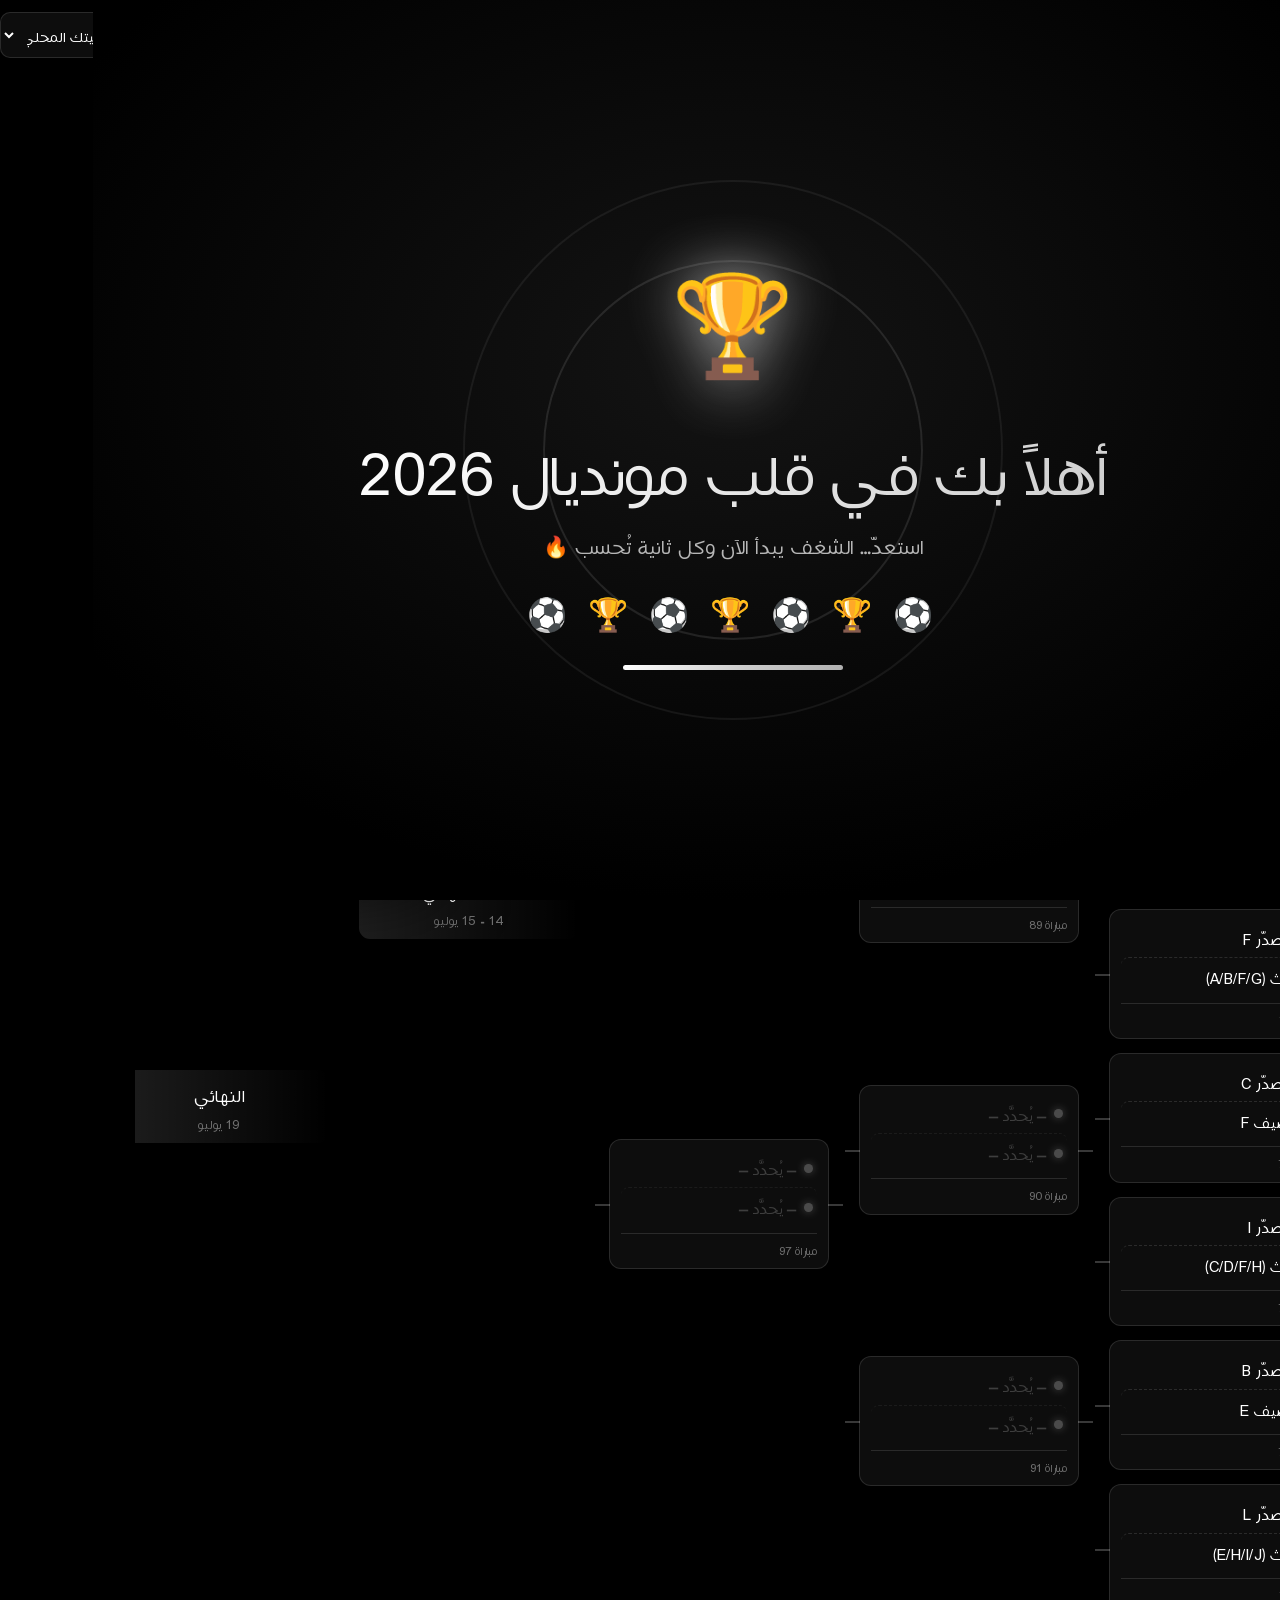
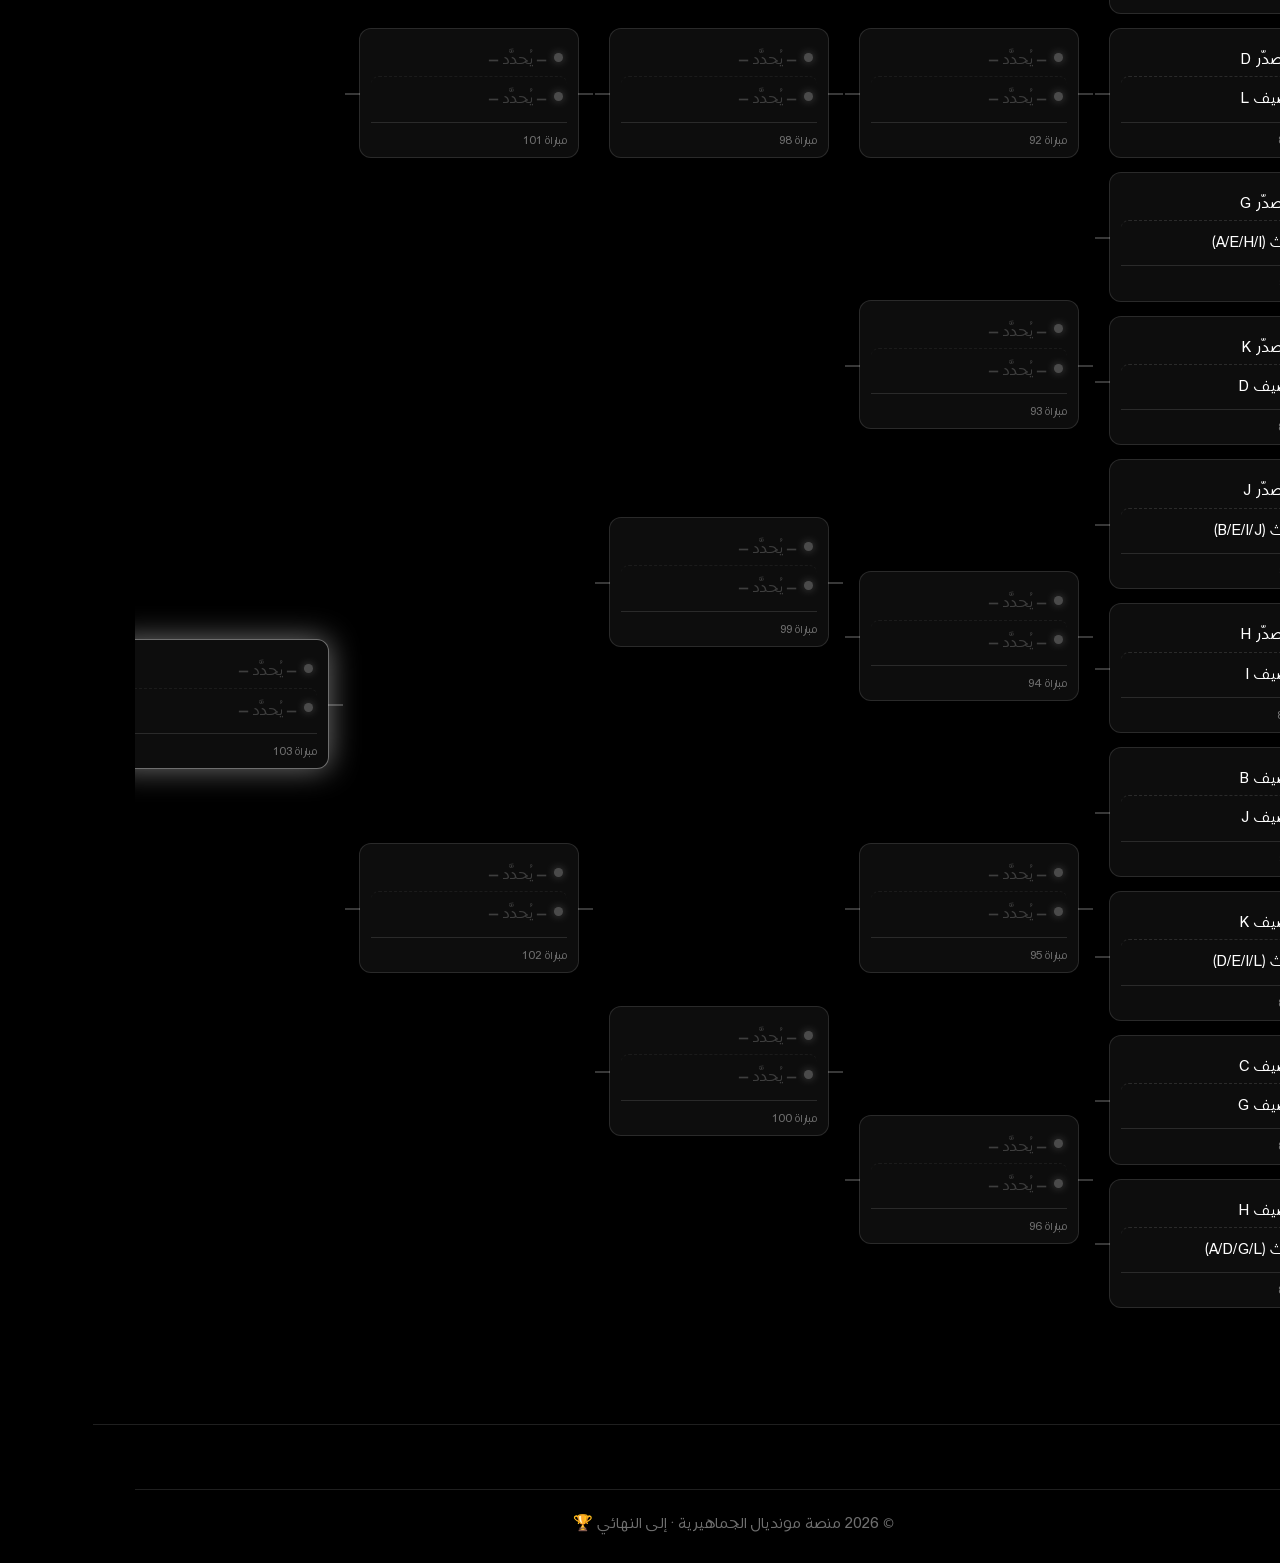
<file: knockout.html>
<!DOCTYPE html>
<html lang="ar" dir="rtl">
<head>
<meta charset="UTF-8">
<meta name="viewport" content="width=device-width, initial-scale=1.0">
<title>الأدوار الإقصائية · مونديال 2026 🏆</title>
<meta name="description" content="شجرة الأدوار الإقصائية لكأس العالم 2026 — من دور الـ32 حتى النهائي، مع مواعيدها وملاعبها وهيكل التأهّل الرسمي.">
<link rel="preconnect" href="https://fonts.googleapis.com">
<link rel="preconnect" href="https://flagcdn.com" crossorigin>
<meta name="theme-color" content="#000000">
<script>try{if(localStorage.getItem("wc26_theme")==="light")document.documentElement.setAttribute("data-theme","light");}catch(e){}</script>
<script src="analytics.js"></script>
<!-- BRAND/SOCIAL META -->
<link rel="icon" href="favicon.svg" type="image/svg+xml">
<link rel="apple-touch-icon" href="apple-touch-icon.png">
<link rel="manifest" href="site.webmanifest">
<link rel="canonical" href="https://word2026s.com/knockout.html">
<meta property="og:type" content="website">
<meta property="og:site_name" content="مونديال 2026">
<meta property="og:locale" content="ar_AR">
<meta property="og:title" content="الأدوار الإقصائية · مونديال 2026 🏆">
<meta property="og:description" content="شجرة الأدوار الإقصائية لكأس العالم 2026 — من دور الـ32 حتى النهائي، مع مواعيدها وملاعبها وهيكل التأهّل الرسمي.">
<meta property="og:url" content="https://word2026s.com/knockout.html">
<meta property="og:image" content="https://word2026s.com/og-image.png">
<meta property="og:image:width" content="1200">
<meta property="og:image:height" content="630">
<meta name="twitter:card" content="summary_large_image">
<meta name="twitter:title" content="الأدوار الإقصائية · مونديال 2026 🏆">
<meta name="twitter:description" content="شجرة الأدوار الإقصائية لكأس العالم 2026 — من دور الـ32 حتى النهائي، مع مواعيدها وملاعبها وهيكل التأهّل الرسمي.">
<meta name="twitter:image" content="https://word2026s.com/og-image.png">
<link href="https://fonts.googleapis.com/css2?family=Tajawal:wght@400;500;700;800;900&family=Cairo:wght@600;800&display=swap" rel="stylesheet">
<link rel="stylesheet" href="style.css">
<style>
  .ko-note { background: var(--card); border: 1px solid var(--border-gold); border-radius: var(--radius-sm); padding: 14px 18px; margin-bottom: 18px; color: var(--text-dim); font-size: .92rem; line-height: 1.7; }
  .ko-legend { display: flex; flex-wrap: wrap; gap: 10px 18px; margin-bottom: 20px; font-size: .82rem; color: var(--text-dim); }
  .ko-legend span { display: inline-flex; align-items: center; gap: 6px; }
  .ko-legend i { width: 12px; height: 12px; border-radius: 3px; display: inline-block; }

  .ko-scroll { overflow-x: auto; padding: 4px 2px 18px; }
  .ko-bracket { display: flex; gap: 30px; min-width: max-content; align-items: stretch; }
  .ko-round { display: flex; flex-direction: column; justify-content: space-around; gap: 14px; min-width: 220px; position: relative; }
  .ko-round h3 { text-align: center; font-weight: 900; font-size: 1rem; padding: 9px 8px; border-radius: 11px; background: linear-gradient(90deg, rgba(255,255,255,.12), transparent); margin-bottom: 4px; }
  .ko-round h3 small { display: block; color: var(--text-faint); font-weight: 700; font-size: .72rem; margin-top: 2px; }

  /* البطاقة */
  .ko-match { position: relative; background: var(--card); border: 1px solid var(--border); border-radius: 12px; padding: 9px 11px; transition: .2s; }
  .ko-match:hover { border-color: var(--border-gold); background: var(--card-strong); transform: translateY(-2px); }
  .ko-slot { display: flex; align-items: center; gap: 8px; padding: 6px 4px; font-weight: 800; font-size: .86rem; }
  .ko-slot + .ko-slot { border-top: 1px dashed var(--border); }
  .ko-seed { width: 22px; height: 22px; border-radius: 50%; background: var(--card-strong); border: 1px solid var(--border); display: grid; place-items: center; font-size: .68rem; font-weight: 900; color: var(--text-dim); flex-shrink: 0; }
  .ko-grp { width: 9px; height: 9px; border-radius: 50%; flex-shrink: 0; box-shadow: 0 0 8px currentColor; }
  .ko-mno { display: flex; align-items: center; justify-content: space-between; gap: 8px; margin-top: 6px; padding-top: 5px; border-top: 1px solid var(--border); font-size: .66rem; color: var(--text-faint); font-weight: 800; }
  .ko-mno .ko-venue { color: var(--text-dim); font-weight: 700; }

  /* خطوط الوصل بين الأدوار (الأدوار تتقدّم يساراً نحو النهائي في وضع RTL) */
  /* وصلة خارجة: من البطاقة نحو الدور التالي (الجهة اليسرى فيزيائياً) */
  .ko-round:not(.is-last) .ko-match::before {
    content: ""; position: absolute; top: 50%; right: 100%;
    width: 15px; height: 2px; background: var(--border-gold); opacity: .55;
  }
  /* وصلة داخلة: من الدور السابق (الجهة اليمنى فيزيائياً) */
  .ko-round:not(.is-first) .ko-match::after {
    content: ""; position: absolute; top: 50%; left: 100%;
    width: 15px; height: 2px; background: var(--border-gold); opacity: .55;
  }
  /* وصلة عمودية تجمع كل زوج من المباريات على جهة الخروج (يسار العمود) */
  .ko-pair { position: absolute; left: -15px; width: 2px; background: var(--border-gold); opacity: .55; }

  .ko-final .ko-match { border-color: var(--border-gold); box-shadow: var(--glow-gold); }
  .ko-champ-col { justify-content: center; }
  .ko-champion { text-align: center; padding: 18px 14px; }
  .ko-champion .cup { font-size: 2.6rem; animation: floaty 3s ease-in-out infinite; }
  .ko-champion b { display: block; background: var(--grad-fire); -webkit-background-clip: text; background-clip: text; color: transparent; font-size: 1.15rem; margin-top: 4px; }
  .ko-champion .ko-third { margin-top: 10px; font-size: .7rem; color: var(--text-faint); font-weight: 700; }
  @keyframes floaty { 0%,100% { transform: translateY(0) } 50% { transform: translateY(-8px) } }

  @media (max-width: 640px) {
    .ko-round { min-width: 188px; }
    .ko-slot { font-size: .8rem; }
  }
</style>
</head>
<body>

<nav class="nav">
  <div class="wrap nav-inner">
    <a class="brand" href="index.html"><img class="brand-logo" src="favicon.svg" alt="شعار مونديال 2026"> <span>مونديال <b>2026</b></span></a>
    <button class="nav-toggle" aria-label="القائمة">☰</button>
    <div class="nav-links">
      <a href="index.html">الرئيسية</a>
      <a href="livenow.html">يلعب الآن</a>
      <a href="leagues.html">الدوريات</a>
      <a href="matches.html">المباريات</a>
      <a href="groups.html">المجموعات</a>
      <a href="knockout.html">الإقصائيات</a>
      <a href="predictions.html">توقّعاتي</a>
      <a href="map.html">الملاعب</a>
      <a href="live.html">تحليلات وجماهير</a>
    </div>
  </div>
</nav>

<section class="section">
  <div class="wrap">
    <div class="section-head">
      <div><h2>طريق المجد — الأدوار الإقصائية</h2><p>32 منتخباً · خروج المغلوب · من 28 يونيو حتى النهائي في 19 يوليو</p></div>
    </div>
    <div class="ko-note">
      🟢 يتأهل لدور الـ32 متصدّرو ووصفاء المجموعات الـ12 (24 منتخباً) + أفضل 8 منتخبات في المركز الثالث.
      المسارات الدقيقة لأصحاب المركز الثالث تُحدَّد بعد انتهاء دور المجموعات (لدى فيفا 495 تركيبة محتملة)، لذا تظهر هنا خانات التأهّل لا أسماء المنتخبات.
    </div>
    <div class="ko-legend" id="legend"></div>
    <div class="ko-scroll">
      <div class="ko-bracket" id="bracket"></div>
    </div>
  </div>
</section>

<footer class="footer"><div class="wrap"><div class="copy">© 2026 منصة مونديال الجماهيرية · إلى النهائي 🏆</div></div></footer>


<!-- ===== وحدات المعمارية النظيفة (ترتيب التحميل = ترتيب الاعتماد) ===== -->
<!-- core: النطاق -->
<script src="core/data.js"></script>
<script src="core/domain.js"></script>
<script src="core/profiles.js"></script>
<!-- infra: البنية التحتية -->
<script src="infra/storage.js"></script>
<script src="infra/time.js"></script>
<script src="infra/exporters.js"></script>
<script src="infra/live.js"></script>
<!-- app: الحالة -->
<script src="app/clock.js"></script>
<script src="app/collections.js"></script>
<script src="app/live-poll.js"></script>
<script src="app/live-config.js"></script>
<!-- ui: العرض -->
<script src="ui/toast.js"></script>
<script src="ui/reveal.js"></script>
<script src="ui/countdown.js"></script>
<script src="ui/match-card.js"></script>
<script src="ui/chrome.js"></script>
<!-- التركيب + التوافق -->
<script src="boot.js"></script>
<script src="compat.js"></script>
<!-- page controller -->
<script src="knockout.js"></script>
</body>
</html>
</file>
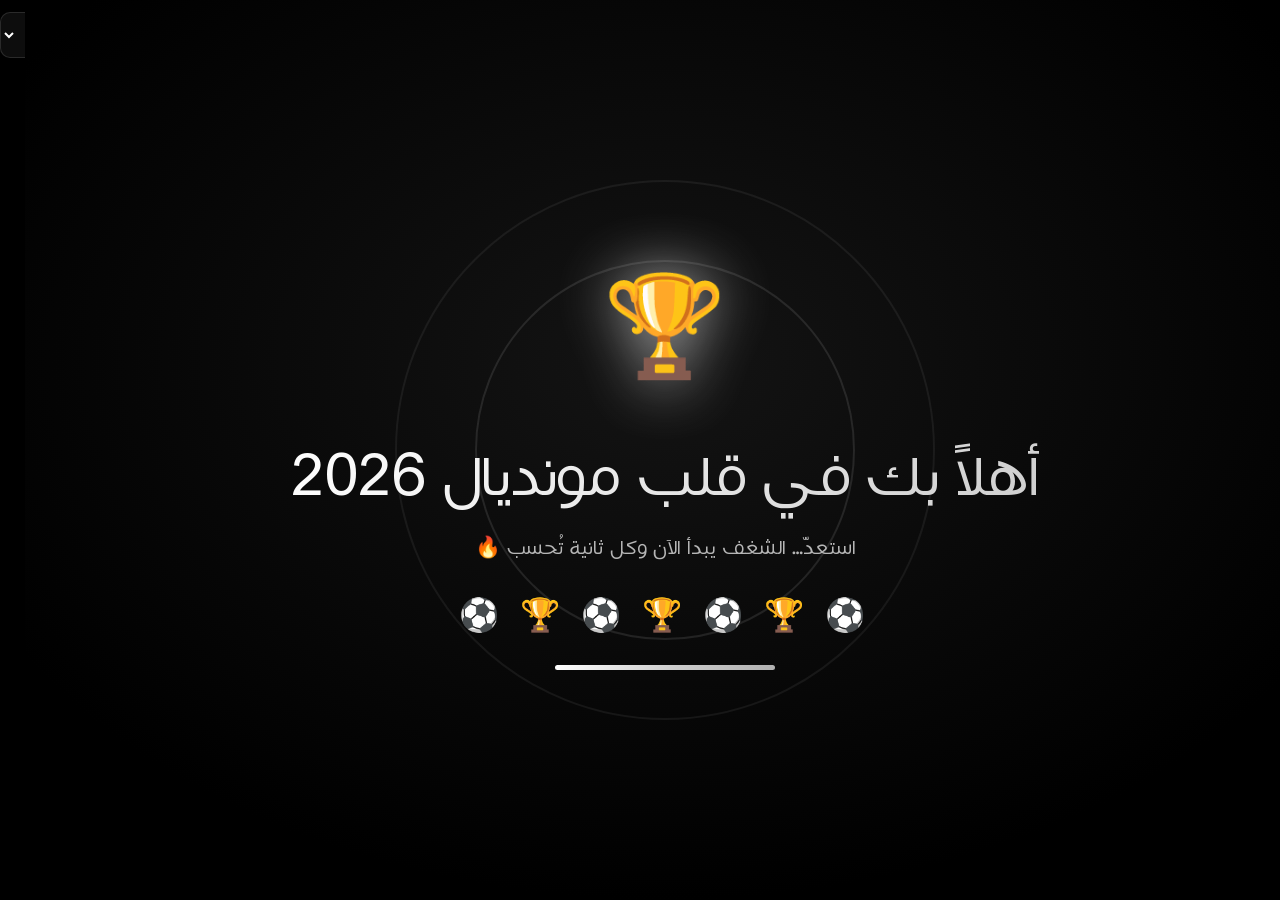
<file: leagues.html>
<!DOCTYPE html>
<html lang="ar" dir="rtl">
<head>
<meta charset="UTF-8">
<meta name="viewport" content="width=device-width, initial-scale=1.0">
<title>الدوريات · مونديال 2026 🏆</title>
<meta name="description" content="أبرز دوريات العالم — ترتيب الفرق، المباريات القادمة، والنتائج الأخيرة في مكان واحد.">
<link rel="preconnect" href="https://fonts.googleapis.com">
<meta name="theme-color" content="#000000">
<script>try{if(localStorage.getItem("wc26_theme")==="light")document.documentElement.setAttribute("data-theme","light");}catch(e){}</script>
<script src="analytics.js"></script>
<link rel="icon" href="favicon.svg" type="image/svg+xml">
<link rel="apple-touch-icon" href="apple-touch-icon.png">
<link rel="manifest" href="site.webmanifest">
<link rel="canonical" href="https://word2026s.com/leagues.html">
<meta property="og:type" content="website">
<meta property="og:site_name" content="مونديال 2026">
<meta property="og:locale" content="ar_AR">
<meta property="og:title" content="الدوريات · مونديال 2026 🏆">
<meta property="og:description" content="أبرز دوريات العالم — ترتيب الفرق، المباريات القادمة، والنتائج الأخيرة.">
<meta property="og:url" content="https://word2026s.com/leagues.html">
<meta property="og:image" content="https://word2026s.com/og-image.png">
<meta name="twitter:card" content="summary_large_image">
<link href="https://fonts.googleapis.com/css2?family=Tajawal:wght@400;500;700;800;900&family=Cairo:wght@600;800&display=swap" rel="stylesheet">
<link rel="stylesheet" href="style.css">
<style>
  .lg-grid { display:grid; grid-template-columns:repeat(auto-fill,minmax(220px,1fr)); gap:14px; }
  .lg-card { display:flex; align-items:center; gap:14px; background:var(--card); border:1px solid var(--border); border-radius:14px; padding:16px 18px; text-decoration:none; color:inherit; transition:.2s; }
  .lg-card:hover { border-color:var(--border-gold); background:var(--card-strong); transform:translateY(-2px); }
  .lg-flag { font-size:2.2rem; line-height:1; flex-shrink:0; }
  .lg-meta b { display:block; font-size:1.02rem; }
  .lg-meta small { color:var(--text-faint); font-weight:700; font-size:.78rem; }
  .lg-go { margin-inline-start:auto; color:var(--gold); font-weight:900; }
</style>
</head>
<body>

<nav class="nav">
  <div class="wrap nav-inner">
    <a class="brand" href="index.html"><img class="brand-logo" src="favicon.svg" alt="شعار مونديال 2026"> <span>مونديال <b>2026</b></span></a>
    <button class="nav-toggle" aria-label="القائمة">☰</button>
    <div class="nav-links">
      <a href="index.html">الرئيسية</a>
      <a href="livenow.html">يلعب الآن</a>
      <a href="leagues.html">الدوريات</a>
      <a href="matches.html">المباريات</a>
      <a href="groups.html">المجموعات</a>
      <a href="knockout.html">الإقصائيات</a>
      <a href="predictions.html">توقّعاتي</a>
      <a href="map.html">الملاعب</a>
      <a href="live.html">تحليلات</a>
    </div>
  </div>
</nav>

<section class="section">
  <div class="wrap">
    <div class="section-head">
      <div><h2>🏆 الدوريات</h2><p>اختر دوري لعرض الترتيب والمباريات القادمة والنتائج</p></div>
    </div>
    <div class="lg-grid" id="lgRoot"></div>
  </div>
</section>

<footer class="footer"><div class="wrap"><div class="copy">© 2026 منصة مونديال الجماهيرية · الدوريات ⚽</div></div></footer>

<script src="core/data.js"></script>
<script src="core/domain.js"></script>
<script src="core/profiles.js"></script>
<script src="infra/storage.js"></script>
<script src="infra/time.js"></script>
<script src="infra/exporters.js"></script>
<script src="infra/live.js"></script>
<script src="app/clock.js"></script>
<script src="app/collections.js"></script>
<script src="app/live-poll.js"></script>
<script src="app/live-config.js"></script>
<script src="ui/toast.js"></script>
<script src="ui/reveal.js"></script>
<script src="ui/countdown.js"></script>
<script src="ui/match-card.js"></script>
<script src="ui/chrome.js"></script>
<script src="boot.js"></script>
<script src="compat.js"></script>
<script src="leagues.js"></script>
</body>
</html>
</file>
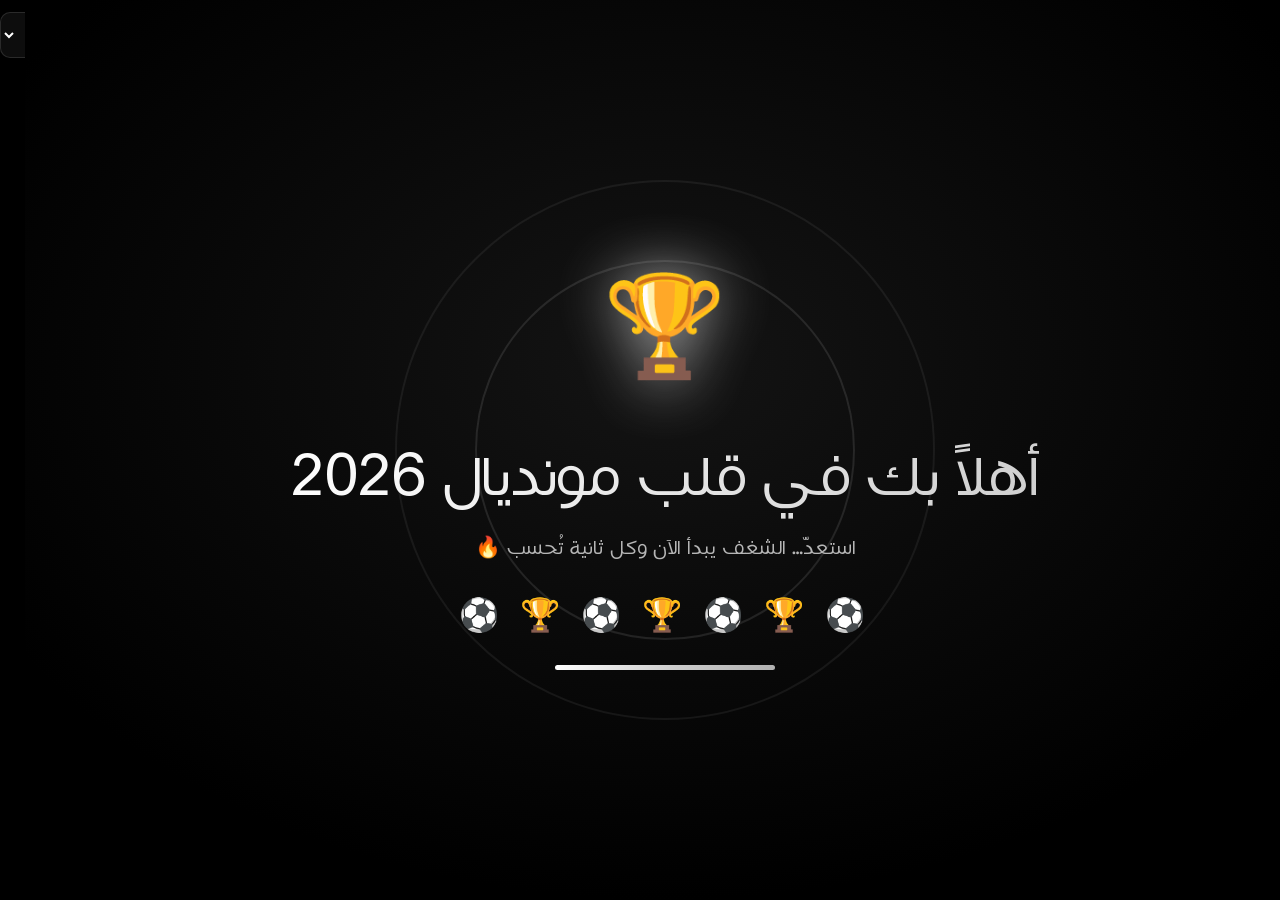
<file: livenow.html>
<!DOCTYPE html>
<html lang="ar" dir="rtl">
<head>
<meta charset="UTF-8">
<meta name="viewport" content="width=device-width, initial-scale=1.0">
<title>يلعب الآن · مونديال 2026 🔴</title>
<meta name="description" content="كل المباريات الجارية الآن حول العالم — بالدقيقة والنتيجة، تتحدّث تلقائياً.">
<link rel="preconnect" href="https://fonts.googleapis.com">
<link rel="preconnect" href="https://media.api-sports.io" crossorigin>
<meta name="theme-color" content="#000000">
<script>try{if(localStorage.getItem("wc26_theme")==="light")document.documentElement.setAttribute("data-theme","light");}catch(e){}</script>
<script src="analytics.js"></script>
<link rel="icon" href="favicon.svg" type="image/svg+xml">
<link rel="apple-touch-icon" href="apple-touch-icon.png">
<link rel="manifest" href="site.webmanifest">
<link rel="canonical" href="https://word2026s.com/livenow.html">
<meta property="og:type" content="website">
<meta property="og:site_name" content="مونديال 2026">
<meta property="og:locale" content="ar_AR">
<meta property="og:title" content="يلعب الآن · مونديال 2026 🔴">
<meta property="og:description" content="كل المباريات الجارية الآن حول العالم — بالدقيقة والنتيجة، تتحدّث تلقائياً.">
<meta property="og:url" content="https://word2026s.com/livenow.html">
<meta property="og:image" content="https://word2026s.com/og-image.png">
<meta name="twitter:card" content="summary_large_image">
<link href="https://fonts.googleapis.com/css2?family=Tajawal:wght@400;500;700;800;900&family=Cairo:wght@600;800&display=swap" rel="stylesheet">
<link rel="stylesheet" href="style.css">
<style>
  .ln-bar { display:flex; align-items:center; justify-content:space-between; flex-wrap:wrap; gap:10px; margin-bottom:16px; }
  .ln-live { display:inline-flex; align-items:center; gap:8px; font-weight:800; color:var(--text-dim); font-size:.86rem; }
  .ln-dot { width:10px; height:10px; border-radius:50%; background:#ff3b3b; box-shadow:0 0 0 0 rgba(255,59,59,.6); animation:lnpulse 1.6s infinite; }
  @keyframes lnpulse { 0%{box-shadow:0 0 0 0 rgba(255,59,59,.6)} 70%{box-shadow:0 0 0 9px rgba(255,59,59,0)} 100%{box-shadow:0 0 0 0 rgba(255,59,59,0)} }
  .ln-updated { color:var(--text-faint); font-size:.76rem; font-weight:700; }

  .ln-group { margin-top:26px; }
  .ln-group-head { display:flex; align-items:center; gap:9px; margin-bottom:13px; font-weight:900; font-size:1rem; }
  .ln-group-head img { width:26px; height:26px; object-fit:contain; border-radius:5px; background:#fff; padding:2px; }
  .ln-group-head small { color:var(--text-faint); font-weight:700; font-size:.74rem; }

  .ln-grid { display:grid; grid-template-columns:repeat(auto-fill,minmax(340px,1fr)); gap:16px; }

  /* ===== بطاقة فخمة بتفاصيل ===== */
  .ln-card { position:relative; overflow:hidden; background:linear-gradient(180deg, var(--card-strong), var(--card)); border:1px solid var(--border-gold); border-radius:18px; padding:0; transition:.22s; box-shadow:var(--shadow); }
  .ln-card:hover { transform:translateY(-3px); box-shadow:var(--glow-gold, 0 10px 30px rgba(0,0,0,.5)); }
  .ln-card::before { content:""; position:absolute; inset:0 0 auto 0; height:3px; background:var(--grad-fire); }

  .ln-head { display:flex; align-items:center; gap:8px; padding:11px 15px; border-bottom:1px solid var(--border); font-size:.78rem; }
  .ln-head img { width:20px; height:20px; object-fit:contain; border-radius:4px; background:#fff; padding:1px; }
  .ln-head .lg { font-weight:800; color:var(--text-dim); overflow:hidden; text-overflow:ellipsis; white-space:nowrap; }
  .ln-head .rnd { color:var(--text-faint); font-weight:700; margin-inline-start:auto; white-space:nowrap; }

  .ln-state { display:inline-flex; align-items:center; gap:6px; margin-top:9px; background:rgba(255,59,59,.12); border:1px solid rgba(255,59,59,.35); color:#ff6a6a; font-weight:900; font-size:.72rem; padding:3px 11px; border-radius:999px; }
  .ln-state .d { width:7px; height:7px; border-radius:50%; background:#ff3b3b; animation:lnpulse 1.6s infinite; }
  .ln-state.ht { background:rgba(201,162,58,.16); border-color:rgba(201,162,58,.45); color:var(--gold); }

  .ln-board { display:grid; grid-template-columns:1fr auto 1fr; align-items:center; gap:10px; padding:18px 15px 12px; }
  .ln-side { display:flex; flex-direction:column; align-items:center; gap:8px; text-align:center; min-width:0; width:100%; }
  .ln-side img { width:46px; height:46px; object-fit:contain; }
  .ln-side .nm { font-weight:800; font-size:.92rem; line-height:1.25; max-width:100%; }
  .ln-side .badge-pos { width:46px; height:46px; border-radius:12px; background:var(--card-strong); border:1px solid var(--border); display:grid; place-items:center; font-size:1.3rem; }
  .ln-side.win .nm { color:var(--gold); }
  .ln-side.win::after { content:"▲ متقدّم"; font-size:.62rem; font-weight:900; color:var(--gold); letter-spacing:.5px; }
  .ln-side:not(.win)::after { content:""; font-size:.62rem; height:.9em; }

  .ln-mid { text-align:center; min-width:72px; }
  .ln-mid .sc { font-size:2.1rem; font-weight:900; line-height:1; letter-spacing:1px; }
  .ln-mid .sc b { color:var(--gold); }
  .ln-head .rnd { color:var(--text-faint); font-weight:700; margin-inline-start:auto; white-space:nowrap; overflow:hidden; text-overflow:ellipsis; max-width:42%; }

  /* شريط تقدّم المباراة */
  .ln-prog { height:6px; background:rgba(255,255,255,.07); margin:4px 15px 0; border-radius:999px; position:relative; }
  .ln-prog i { position:absolute; inset:0 auto 0 0; background:var(--grad-fire); border-radius:999px; transition:width .6s ease; }
  .ln-prog .ht-mark { position:absolute; top:-3px; left:50%; width:2px; height:12px; background:var(--border-gold); opacity:.6; transform:translateX(-50%); }
  .ln-prog-tx { display:flex; justify-content:space-between; padding:5px 15px 0; font-size:.62rem; color:var(--text-faint); font-weight:800; }

  /* مسجّلو الأهداف */
  .ln-scorers { display:grid; grid-template-columns:1fr 1fr; gap:6px 14px; padding:11px 15px; border-top:1px dashed var(--border); margin-top:8px; }
  .ln-scorers .col { display:flex; flex-direction:column; gap:4px; }
  .ln-scorers .col.away { text-align:start; }
  .ln-scorers .sc-item { font-size:.76rem; font-weight:700; color:var(--text-dim); display:flex; gap:5px; align-items:center; }
  .ln-scorers .col.away .sc-item { flex-direction:row-reverse; }
  .ln-scorers .sc-item .m { color:var(--gold); font-weight:900; }
  .ln-scorers .sc-item .pen { color:var(--text-faint); font-size:.66rem; }

  /* تذييل: الملعب */
  .ln-venue { padding:9px 15px; border-top:1px solid var(--border); font-size:.74rem; color:var(--text-faint); font-weight:700; display:flex; align-items:center; gap:6px; }

  .ln-empty { text-align:center; padding:48px 18px; color:var(--text-dim); }
  .ln-empty .ico { font-size:3rem; margin-bottom:12px; }
  .ln-empty h3 { font-size:1.15rem; margin-bottom:8px; color:var(--text); }
  .ln-empty p { max-width:420px; margin:0 auto; line-height:1.7; font-size:.9rem; }
</style>
</head>
<body>

<nav class="nav">
  <div class="wrap nav-inner">
    <a class="brand" href="index.html"><img class="brand-logo" src="favicon.svg" alt="شعار مونديال 2026"> <span>مونديال <b>2026</b></span></a>
    <button class="nav-toggle" aria-label="القائمة">☰</button>
    <div class="nav-links">
      <a href="index.html">الرئيسية</a>
      <a href="livenow.html">يلعب الآن</a>
      <a href="leagues.html">الدوريات</a>
      <a href="matches.html">المباريات</a>
      <a href="groups.html">المجموعات</a>
      <a href="knockout.html">الإقصائيات</a>
      <a href="predictions.html">توقّعاتي</a>
      <a href="map.html">الملاعب</a>
      <a href="live.html">تحليلات</a>
    </div>
  </div>
</nav>

<section class="section">
  <div class="wrap">
    <div class="section-head">
      <div><h2>🔴 يلعب الآن</h2><p>كل المباريات الجارية حول العالم — بالدقيقة والنتيجة</p></div>
    </div>
    <div class="ln-bar">
      <span class="ln-live"><span class="ln-dot"></span> <span id="lnCount">جارٍ التحميل…</span></span>
      <span class="ln-updated" id="lnUpdated"></span>
    </div>
    <div id="lnRoot"></div>
  </div>
</section>

<footer class="footer"><div class="wrap"><div class="copy">© 2026 منصة مونديال الجماهيرية · يلعب الآن ⚽</div></div></footer>

<script src="core/data.js"></script>
<script src="core/domain.js"></script>
<script src="core/profiles.js"></script>
<script src="infra/storage.js"></script>
<script src="infra/time.js"></script>
<script src="infra/exporters.js"></script>
<script src="infra/live.js"></script>
<script src="app/clock.js"></script>
<script src="app/collections.js"></script>
<script src="app/live-poll.js"></script>
<script src="app/live-config.js"></script>
<script src="ui/toast.js"></script>
<script src="ui/reveal.js"></script>
<script src="ui/countdown.js"></script>
<script src="ui/match-card.js"></script>
<script src="ui/chrome.js"></script>
<script src="boot.js"></script>
<script src="compat.js"></script>
<script src="livenow.js"></script>
</body>
</html>
</file>
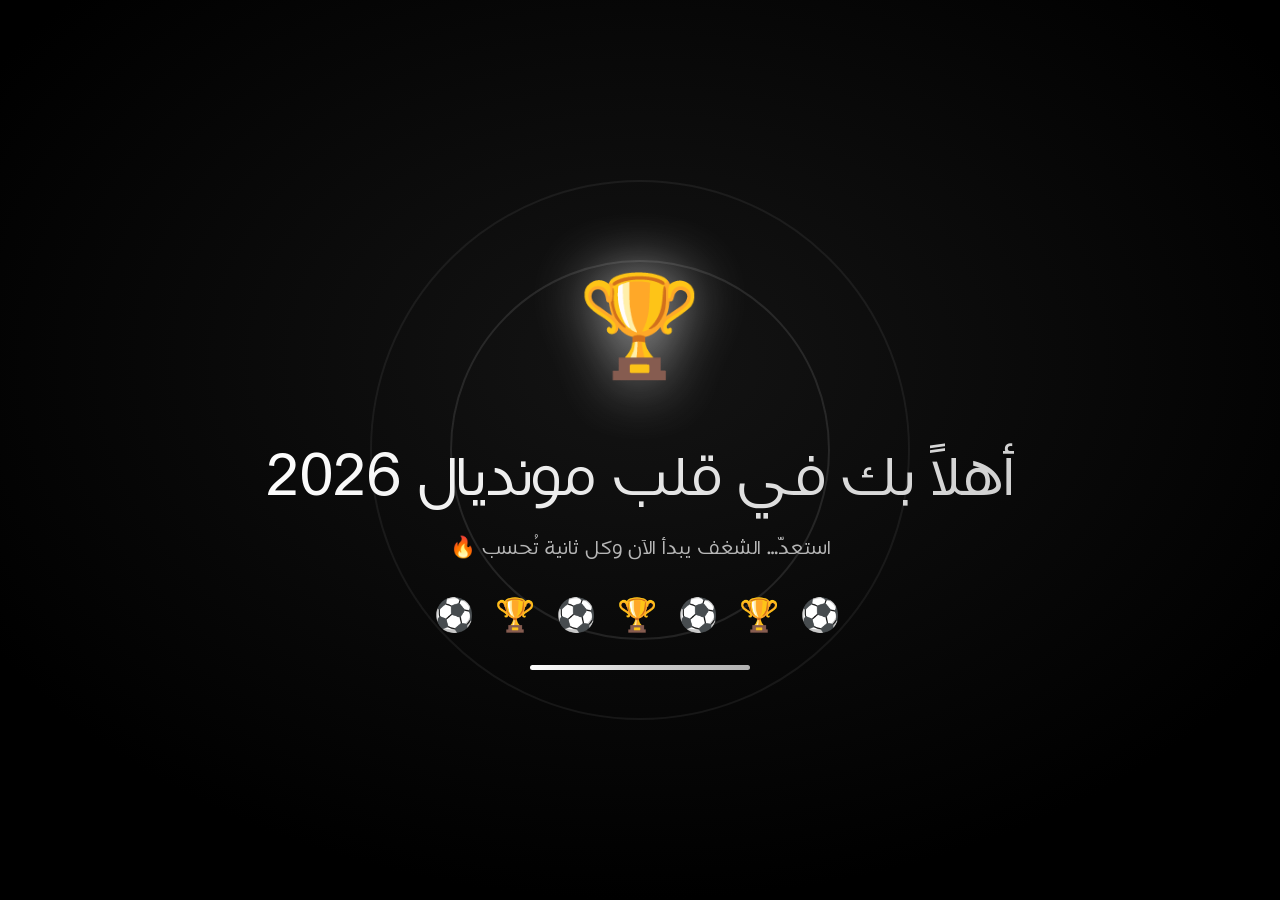
<file: search.html>
<!DOCTYPE html>
<html lang="ar" dir="rtl">
<head>
<meta charset="UTF-8">
<meta name="viewport" content="width=device-width, initial-scale=1.0">
<title>بحث · مونديال 2026 🔎</title>
<meta name="description" content="ابحث في كأس العالم 2026: منتخبات، لاعبون، ومباريات — كل شيء في مكان واحد.">
<link rel="preconnect" href="https://fonts.googleapis.com">
<link rel="preconnect" href="https://flagcdn.com" crossorigin>
<meta name="theme-color" content="#000000">
<script>try{if(localStorage.getItem("wc26_theme")==="light")document.documentElement.setAttribute("data-theme","light");}catch(e){}</script>
<script src="analytics.js"></script>
<link rel="icon" href="favicon.svg" type="image/svg+xml">
<link rel="apple-touch-icon" href="apple-touch-icon.png">
<link rel="manifest" href="site.webmanifest">
<link rel="canonical" href="https://word2026s.com/search.html">
<meta property="og:type" content="website">
<meta property="og:site_name" content="مونديال 2026">
<meta property="og:locale" content="ar_AR">
<meta property="og:title" content="بحث · مونديال 2026 🔎">
<meta property="og:description" content="ابحث في كأس العالم 2026: منتخبات، لاعبون، ومباريات — كل شيء في مكان واحد.">
<meta property="og:url" content="https://word2026s.com/search.html">
<meta property="og:image" content="https://word2026s.com/og-image.png">
<meta name="twitter:card" content="summary_large_image">
<link href="https://fonts.googleapis.com/css2?family=Tajawal:wght@400;500;700;800;900&family=Cairo:wght@600;800&display=swap" rel="stylesheet">
<link rel="stylesheet" href="style.css">
</head>
<body>

<nav class="nav">
  <div class="wrap nav-inner">
    <a class="brand" href="index.html"><img class="brand-logo" src="favicon.svg" alt="شعار مونديال 2026"> <span>مونديال <b>2026</b></span></a>
    <button class="nav-toggle" aria-label="القائمة">☰</button>
    <div class="nav-links">
      <a href="index.html">الرئيسية</a>
      <a href="matches.html">المباريات</a>
      <a href="groups.html">المجموعات</a>
      <a href="knockout.html">الإقصائيات</a>
      <a href="predictions.html">توقّعاتي</a>
      <a href="map.html">الملاعب</a>
      <a href="live.html">تحليلات وجماهير</a>
    </div>
  </div>
</nav>

<section class="section">
  <div class="wrap">
    <div class="section-head"><div><h2>🔎 ابحث</h2><p>منتخب · لاعب · مباراة — كل شيء في مكان واحد</p></div></div>
    <input type="search" id="q" class="search-big" placeholder="اكتب اسم منتخب أو لاعب أو مباراة…" autocomplete="off">
    <div id="results"></div>
  </div>
</section>

<footer class="footer"><div class="wrap"><div class="copy">© 2026 منصة مونديال الجماهيرية ⚽</div></div></footer>

<script src="core/data.js"></script>
<script src="core/domain.js"></script>
<script src="core/profiles.js"></script>
<script src="infra/storage.js"></script>
<script src="infra/time.js"></script>
<script src="infra/exporters.js"></script>
<script src="infra/live.js"></script>
<script src="app/clock.js"></script>
<script src="app/collections.js"></script>
<script src="app/live-poll.js"></script>
<script src="app/live-config.js"></script>
<script src="ui/toast.js"></script>
<script src="ui/reveal.js"></script>
<script src="ui/countdown.js"></script>
<script src="ui/match-card.js"></script>
<script src="ui/chrome.js"></script>
<script src="boot.js"></script>
<script src="compat.js"></script>
<script src="search.js"></script>
</body>
</html>
</file>
<file: style.css>
/* =========================================================================
   كأس العالم 2026 — الهوية البصرية (نسخة حماسية)
   خط مرزوق · ألوان نابضة · خلفية شفقية متحركة · توهّج وأنميشن · RTL
   ========================================================================= */

/* ---------- خط مرزوق على كامل الموقع ---------- */
@font-face {
  font-family: "Marzouk";
  src: url("Marzouk.ttf") format("truetype"),
       url("Marzouk.otf") format("opentype");
  font-weight: 100 900;
  font-display: swap;
}

:root {
  /* خلفيات */
  --bg-0: #000000;
  --bg-1: #0a0a0a;
  --bg-2: #141414;
  --card: rgba(255, 255, 255, 0.05);
  --card-strong: rgba(255, 255, 255, 0.085);
  --border: rgba(255, 255, 255, 0.12);
  /* ألوان حماسية */
  --gold: #ffffff;
  --gold-bright: #ffffff;
  --orange: #cccccc;
  --cyan: #d6d6d6;
  --cyan-bright: #ffffff;
  --magenta: #b0b0b0;
  --purple: #9a9a9a;
  --crimson: #ffffff;
  --border-gold: rgba(255,255,255, 0.40);
  --glow-gold: 0 0 30px rgba(255,255,255, 0.45);
  --glow-cyan: 0 0 26px rgba(255,255,255, 0.40);
  --text: #ffffff;
  --text-dim: #b6b6b6;
  --text-faint: #6f6f6f;
  --radius: 20px;
  --radius-sm: 13px;
  --shadow: 0 22px 60px rgba(0, 0, 0, 0.5);
  --maxw: 1240px;
  --grad-fire: linear-gradient(120deg, #ffffff, #cccccc 55%, #b0b0b0);
  --grad-cool: linear-gradient(120deg, #d6d6d6, #9a9a9a);
  --font: "Marzouk", "Tajawal", system-ui, "Segoe UI", sans-serif;

  /* متغيّرات قابلة للتبديل بين الثيمين */
  --nav-bg: rgba(0,0,0, 0.72);
  --btn-gold-text: #000000;
  --mc-grad: linear-gradient(160deg, #121214, #0b0b0d 55%, #070708);
  --mc-clock-bg: linear-gradient(180deg, rgba(212,175,55,.06), rgba(0,0,0,.5));
  --mc-foot-bg: rgba(0,0,0,.32);
  --seg-bg: rgba(255,255,255,.04);
  --seg-border: rgba(255,255,255,.09);
  --seg-b: #ffffff;
  --gold-grad: linear-gradient(135deg, #f6e2a0, #caa14a);
  --gold-soft: #f3d98b;
  --gold-pill-bg: rgba(212,175,55,.12);
  --gold-pill-border: rgba(212,175,55,.32);
}

/* ========== الثيم النهاري (الفاتح) ========== */
:root[data-theme="light"] {
  --bg-0: #f3f3f1;
  --bg-1: #ffffff;
  --bg-2: #ebebe7;
  --card: rgba(0,0,0,0.045);
  --card-strong: rgba(0,0,0,0.075);
  --border: rgba(0,0,0,0.14);
  --gold: #1a1a1a;
  --gold-bright: #000000;
  --orange: #555555;
  --cyan: #555555;
  --cyan-bright: #111111;
  --magenta: #666666;
  --purple: #666666;
  --crimson: #111111;
  --border-gold: rgba(0,0,0,0.30);
  --glow-gold: 0 0 24px rgba(0,0,0,0.10);
  --glow-cyan: 0 0 22px rgba(0,0,0,0.08);
  --text: #17170f;
  --text-dim: #4d4d49;
  --text-faint: #8a8a86;
  --shadow: 0 16px 40px rgba(0,0,0,0.14);
  --grad-fire: linear-gradient(120deg, #1a1a1a, #444444 55%, #2a2a2a);
  --grad-cool: linear-gradient(120deg, #3a3a3a, #777777);

  --nav-bg: rgba(255,255,255, 0.82);
  --btn-gold-text: #ffffff;
  --mc-grad: linear-gradient(160deg, #ffffff, #f5f5f2 55%, #efefec);
  --mc-clock-bg: linear-gradient(180deg, rgba(212,175,55,.16), rgba(0,0,0,.03));
  --mc-foot-bg: rgba(0,0,0,.035);
  --seg-bg: rgba(0,0,0,.04);
  --seg-border: rgba(0,0,0,.10);
  --seg-b: #1a1a1a;
  --gold-grad: linear-gradient(135deg, #9a7b1e, #c39a3a);
  --gold-soft: #8a6d12;
  --gold-pill-bg: rgba(212,175,55,.18);
  --gold-pill-border: rgba(212,175,55,.5);
}

* { box-sizing: border-box; margin: 0; padding: 0; }
/* حجم خط جذري متكيّف مع كل الأجهزة (كل المقاسات بالـrem تتبعه) */
html { scroll-behavior: smooth; font-size: clamp(14px, 0.875rem + 0.32vw, 18px); }
html, body { transition: background-color .3s ease, color .3s ease; }
body {
  font-family: var(--font);
  background: var(--bg-0);
  color: var(--text);
  direction: rtl;
  line-height: 1.7;
  overflow-x: hidden;
  min-height: 100vh;
  position: relative;
}
/* خلفية سوداء سادة بدون أي تأثيرات */
body::before, body::after { display: none !important; }
a { color: inherit; text-decoration: none; }
img { display: block; max-width: 100%; }
ul { list-style: none; }
::selection { background: var(--gold); color: var(--bg-0); }

.wrap { width: 100%; max-width: var(--maxw); margin: 0 auto; padding: 0 22px; }
.gold { color: var(--gold); }
.muted { color: var(--text-dim); }

/* عنوان متدرّج متحرّك */
.gradient-text {
  background: var(--grad-fire); background-size: 200% auto;
  -webkit-background-clip: text; background-clip: text; color: transparent;
  animation: shine 5s linear infinite;
}
@keyframes shine { to { background-position: 200% center; } }

/* ---------------- شريط التنقل ---------------- */
.nav {
  position: sticky; top: 0; z-index: 100;
  backdrop-filter: blur(18px);
  background: var(--nav-bg);
  border-bottom: 1px solid var(--border);
}
.nav-inner { display: flex; align-items: center; gap: 18px; height: 70px; }
.brand { display: flex; align-items: center; gap: 11px; font-weight: 800; font-size: 1.3rem; }
.brand .cup {
  width: 42px; height: 42px; display: grid; place-items: center;
  background: var(--grad-fire); background-size: 160%;
  border-radius: 13px; color: #000000; font-size: 1.3rem;
  box-shadow: var(--glow-gold); animation: bob 3s ease-in-out infinite;
}
@keyframes bob { 0%,100%{transform:translateY(0) rotate(-3deg)} 50%{transform:translateY(-4px) rotate(3deg)} }
.brand b { background: var(--grad-fire); -webkit-background-clip: text; background-clip: text; color: transparent; }
.nav-links { display: flex; gap: 4px; margin-inline-start: auto; align-items: center; }
.nav-links a {
  padding: 9px 15px; border-radius: 11px; color: var(--text-dim);
  font-weight: 700; font-size: 1rem; transition: .2s; white-space: nowrap; position: relative;
}
.nav-links a:hover { color: var(--text); background: var(--card); }
.nav-links a.active { color: var(--gold); background: var(--card-strong); box-shadow: inset 0 0 0 1px var(--border-gold); }
.nav-toggle { display: none; background: var(--card); border: 1px solid var(--border); color: var(--text); width: 44px; height: 44px; border-radius: 11px; font-size: 1.4rem; cursor: pointer; margin-inline-start: auto; }
.tz-select { font-family: var(--font); background: var(--card); border: 1px solid var(--border); color: var(--text); padding: 7px 10px; border-radius: 10px; font-size: .82rem; font-weight: 700; cursor: pointer; max-width: 150px; }
.tz-select:focus { outline: none; border-color: var(--gold); }
.tz-select option { background: var(--bg-2); color: var(--text); }

/* ---------------- أزرار ---------------- */
.btn {
  display: inline-flex; align-items: center; gap: 8px; cursor: pointer;
  padding: 12px 24px; border-radius: 13px; font-family: var(--font);
  font-weight: 800; font-size: 1.02rem; border: 1px solid transparent; transition: .22s; position: relative; overflow: hidden;
}
.btn-gold { background: var(--grad-fire); background-size: 200%; color: var(--btn-gold-text); box-shadow: var(--glow-gold); }
.btn-gold:hover { transform: translateY(-3px) scale(1.02); background-position: 100%; box-shadow: 0 0 40px rgba(255,255,255,.6); }
.btn-ghost { background: var(--card); border-color: var(--border); color: var(--text); }
.btn-ghost:hover { background: var(--card-strong); border-color: var(--cyan); box-shadow: var(--glow-cyan); transform: translateY(-3px); }

/* ---------------- البطل (Hero) ---------------- */
.hero { position: relative; padding: 72px 0 58px; overflow: hidden; }
.hero-grid { display: grid; grid-template-columns: 1.2fr .9fr; gap: 40px; align-items: center; }
.hero h1 { font-size: clamp(2.3rem, 5.5vw, 4rem); font-weight: 900; line-height: 1.12; letter-spacing: -.5px; }
.hero p.lead { color: var(--text-dim); font-size: 1.16rem; margin: 18px 0 28px; max-width: 560px; }
.hero-actions { display: flex; gap: 12px; flex-wrap: wrap; }
.pill { display: inline-flex; align-items: center; gap: 8px; padding: 7px 15px; border-radius: 999px; background: var(--card); border: 1px solid var(--border-gold); color: var(--gold); font-weight: 800; font-size: .9rem; margin-bottom: 18px; }
.pill .dot { width: 9px; height: 9px; border-radius: 50%; background: var(--cyan); box-shadow: 0 0 0 4px rgba(255,255,255,.2); animation: pulse 1.6s infinite; }
@keyframes pulse { 0%,100%{opacity:1; transform:scale(1)} 50%{opacity:.4; transform:scale(.85)} }

/* أعلام عائمة في خلفية البطل */
.hero-orbs { position: absolute; inset: 0; pointer-events: none; overflow: hidden; }
.hero-orbs span { position: absolute; font-size: 2.2rem; opacity: .18; animation: float 9s ease-in-out infinite; filter: drop-shadow(0 0 8px rgba(0,0,0,.4)); }
@keyframes float { 0%,100%{transform:translateY(0) rotate(0)} 50%{transform:translateY(-26px) rotate(8deg)} }

/* ---------------- العدّاد التنازلي ---------------- */
.countdown-card {
  background: linear-gradient(160deg, var(--card-strong), var(--card));
  border: 1px solid var(--border-gold); border-radius: var(--radius);
  padding: 28px; box-shadow: var(--shadow); position: relative; overflow: hidden;
}
.countdown-card::before {
  content: ""; position: absolute; inset: 0; padding: 1px; border-radius: var(--radius);
  background: var(--grad-fire); -webkit-mask: linear-gradient(#000 0 0) content-box, linear-gradient(#000 0 0);
  -webkit-mask-composite: xor; mask-composite: exclude; opacity: .5; pointer-events: none;
}
.cd-head { display: flex; align-items: center; justify-content: space-between; margin-bottom: 18px; }
.cd-head .lbl { color: var(--text-dim); font-weight: 800; font-size: .94rem; }
.cd-match { display: flex; align-items: center; justify-content: center; gap: 16px; margin-bottom: 22px; }
.cd-match .t { display: flex; flex-direction: column; align-items: center; gap: 9px; width: 96px; text-align: center; }
.cd-match .t img { width: 54px; height: 40px; object-fit: cover; border-radius: 7px; box-shadow: 0 6px 16px rgba(0,0,0,.5); transition: .25s; }
.cd-match .t:hover img { transform: scale(1.12) rotate(-2deg); }
.cd-match .t span { font-weight: 800; font-size: .96rem; }
.cd-match .vs { font-weight: 900; font-size: 1.3rem; background: var(--grad-fire); -webkit-background-clip: text; background-clip: text; color: transparent; }
.cd-timer { display: grid; grid-template-columns: repeat(4, 1fr); gap: 10px; }
.cd-unit { text-align: center; background: rgba(0,0,0,.35); border: 1px solid var(--border); border-radius: var(--radius-sm); padding: 15px 6px; position: relative; }
.cd-unit b { display: block; font-size: 2.1rem; font-weight: 900; background: var(--grad-fire); -webkit-background-clip: text; background-clip: text; color: transparent; font-variant-numeric: tabular-nums; }
.cd-unit small { color: var(--text-faint); font-size: .8rem; }
.cd-unit.tickk b { animation: pop .4s; }
@keyframes pop { 0%{transform:scale(1)} 40%{transform:scale(1.25)} 100%{transform:scale(1)} }

/* ---------------- العناوين ---------------- */
.section { padding: 54px 0; }
.section-head { display: flex; align-items: flex-end; justify-content: space-between; gap: 16px; margin-bottom: 30px; flex-wrap: wrap; }
.section-head h2 { font-size: clamp(1.6rem, 3.2vw, 2.3rem); font-weight: 900; }
.section-head h2::before { content: "▍"; background: var(--grad-fire); -webkit-background-clip: text; background-clip: text; color: transparent; margin-inline-end: 8px; }
.section-head p { color: var(--text-dim); margin-top: 4px; }

/* ---------------- البطاقات الشبكية ---------------- */
.grid { display: grid; gap: 18px; }
.grid-3 { grid-template-columns: repeat(3, 1fr); }
.grid-4 { grid-template-columns: repeat(4, 1fr); }
.grid-2 { grid-template-columns: repeat(2, 1fr); }

.card {
  background: var(--card); border: 1px solid var(--border); border-radius: var(--radius);
  padding: 22px; transition: .28s cubic-bezier(.2,.8,.2,1); position: relative; overflow: hidden;
}
.card::after { content:""; position:absolute; top:0; left:-60%; width:50%; height:100%; background: linear-gradient(90deg, transparent, rgba(255,255,255,.07), transparent); transition: .5s; }
.card:hover { transform: translateY(-6px); border-color: var(--border-gold); background: var(--card-strong); box-shadow: var(--shadow); }
.card:hover::after { left: 120%; }

.stat { text-align: center; }
.stat b { display: block; font-size: 2.4rem; font-weight: 900; background: var(--grad-fire); -webkit-background-clip: text; background-clip: text; color: transparent; }
.stat span { color: var(--text-dim); font-size: .96rem; font-weight: 700; }

/* ---------------- بطاقة مباراة ---------------- */
/* ===== بطاقة مباراة — فخامة داكنة (أسود عميق + ذهب) ===== */
.match-card {
  position: relative; overflow: hidden; padding: 0; border-radius: var(--radius);
  background: var(--mc-grad);
  border: 1px solid rgba(212,175,55,.14);
  box-shadow: inset 0 1px 0 rgba(255,255,255,.03), 0 14px 34px rgba(0,0,0,.55);
  transition: transform .26s cubic-bezier(.2,.8,.2,1), box-shadow .26s, border-color .26s;
}
/* خيط ذهبي علوي رفيع */
.match-card::before {
  content: ""; position: absolute; top: 0; left: 18%; right: 18%; height: 1px; z-index: 3;
  background: linear-gradient(90deg, transparent, rgba(212,175,55,.65), transparent); opacity: .55; pointer-events: none;
}
.match-card:hover {
  transform: translateY(-5px); border-color: rgba(212,175,55,.5);
  box-shadow: 0 24px 48px rgba(0,0,0,.65), 0 0 0 1px rgba(212,175,55,.22), 0 0 30px rgba(212,175,55,.14);
}

/* شريط اليوم البارز */
.mc-day {
  display: flex; align-items: center; gap: 9px; padding: 12px 18px; position: relative; z-index: 2;
  background: linear-gradient(90deg, rgba(212,175,55,.12), rgba(212,175,55,.03) 45%, transparent);
  border-bottom: 1px solid rgba(212,175,55,.10);
}
.mc-day-ic { font-size: 1.05rem; opacity: .9; }
.mc-day-name { font-weight: 900; font-size: 1.02rem; letter-spacing: .2px; background: var(--gold-grad); -webkit-background-clip: text; background-clip: text; color: transparent; }
.mc-day-date { font-weight: 700; font-size: .9rem; color: var(--text-dim); margin-inline-start: auto; }

.mc-top { display: flex; align-items: center; justify-content: space-between; padding: 14px 18px 4px; position: relative; z-index: 2; }
.mc-meta { font-size: .82rem; color: var(--text-faint); display: flex; align-items: center; gap: 8px; font-weight: 700; flex-wrap: wrap; }
.mc-group { background: var(--gold-pill-bg); border: 1px solid var(--gold-pill-border); color: var(--gold-soft); padding: 3px 11px; border-radius: 999px; font-weight: 900; font-size: .76rem; letter-spacing: .3px; }
.mc-venue { color: var(--text-faint); }
.mc-actions { display: flex; gap: 6px; }
.mc-fav, .mc-int { background: rgba(255,255,255,.03); border: 1px solid rgba(255,255,255,.1); cursor: pointer; font-size: 1.02rem; color: var(--text-faint); transition: .2s; width: 36px; height: 36px; border-radius: 11px; display: grid; place-items: center; }
.mc-fav:hover, .mc-int:hover { transform: translateY(-2px) scale(1.08); color: var(--gold-soft); border-color: rgba(212,175,55,.5); background: rgba(212,175,55,.08); }
.mc-fav.on { color: var(--gold-soft); border-color: rgba(212,175,55,.6); background: rgba(212,175,55,.14); box-shadow: 0 0 12px rgba(212,175,55,.4); }
.mc-int.on { color: var(--gold-soft); border-color: rgba(212,175,55,.6); background: rgba(212,175,55,.14); box-shadow: 0 0 14px rgba(212,175,55,.4); animation: ring-pulse 2s infinite; }
@keyframes ring-pulse { 0%,100%{transform:rotate(0)} 92%{transform:rotate(0)} 94%{transform:rotate(-14deg)} 96%{transform:rotate(12deg)} 98%{transform:rotate(-8deg)} }

.mc-body { display: grid; grid-template-columns: 1fr auto 1fr; align-items: center; gap: 10px; padding: 10px 18px 16px; position: relative; z-index: 2; }
.mc-team { display: flex; align-items: center; gap: 12px; font-weight: 800; }
.mc-team.away { flex-direction: row-reverse; text-align: left; }
.mc-team img { width: 44px; height: 32px; object-fit: cover; border-radius: 7px; border: 1px solid rgba(212,175,55,.25); box-shadow: 0 5px 16px rgba(0,0,0,.6); transition: transform .25s, box-shadow .25s; }
.mc-team:hover img { transform: scale(1.12) translateY(-1px); box-shadow: 0 9px 22px rgba(0,0,0,.7); }
.mc-center { text-align: center; min-width: 92px; }

/* ساعة الانطلاق */
.mc-clock {
  display: inline-flex; flex-direction: column; align-items: center; gap: 3px;
  background: var(--mc-clock-bg);
  border: 1px solid rgba(212,175,55,.3); border-radius: 16px; padding: 9px 15px; min-width: 80px;
  box-shadow: inset 0 1px 0 rgba(255,255,255,.05), 0 6px 16px rgba(0,0,0,.5);
}
.mc-clock .time { font-weight: 900; font-size: 1.42rem; line-height: 1; background: var(--gold-grad); -webkit-background-clip: text; background-clip: text; color: transparent; font-variant-numeric: tabular-nums; letter-spacing: .5px; }
.mc-clock .score { font-weight: 900; font-size: 1.55rem; line-height: 1; color: var(--text); }
.mc-clock small { color: var(--text-faint); font-size: .7rem; font-weight: 700; }
.mc-clock.done { border-color: rgba(255,255,255,.12); }

/* الديدلاين (العدّاد) */
.mc-foot { display: flex; align-items: center; gap: 10px; padding: 12px 16px; border-top: 1px solid rgba(212,175,55,.1); background: var(--mc-foot-bg); position: relative; z-index: 2; }
.mc-deadline { flex: 1; display: flex; align-items: center; gap: 10px; flex-wrap: wrap; }
.mc-deadline .dl-lbl { font-size: .8rem; font-weight: 800; color: var(--text-dim); white-space: nowrap; }
.mc-deadline .dl-segs { display: flex; gap: 6px; }
.mc-deadline .dl-seg { display: inline-flex; flex-direction: column; align-items: center; min-width: 36px; background: var(--seg-bg); border: 1px solid var(--seg-border); border-radius: 10px; padding: 5px 7px; }
.mc-deadline .dl-seg b { font-size: 1.05rem; font-weight: 900; line-height: 1; color: var(--seg-b); font-variant-numeric: tabular-nums; }
.mc-deadline .dl-seg i { font-style: normal; font-size: .6rem; color: var(--text-faint); font-weight: 700; margin-top: 2px; }
.mc-deadline.soon .dl-seg { border-color: rgba(212,175,55,.5); background: rgba(212,175,55,.1); }
.mc-deadline.soon .dl-seg b { color: var(--gold-soft); }
.mc-deadline.soon .dl-lbl { color: var(--gold-soft); }
.mc-deadline.live .dl-lbl { color: var(--gold-soft); animation: pulse 1.3s infinite; }
.mc-cal { font-family: var(--font); background: rgba(255,255,255,.04); border: 1px solid rgba(255,255,255,.1); color: var(--text-dim); cursor: pointer; font-size: .8rem; font-weight: 800; padding: 8px 13px; border-radius: 11px; transition: .2s; white-space: nowrap; }
.mc-cal:hover { color: var(--gold-soft); border-color: rgba(212,175,55,.5); background: rgba(212,175,55,.08); transform: translateY(-2px); }

.badge-live { background: #000; color: #fff; border: 1px solid rgba(255,255,255,.55); font-size: .72rem; font-weight: 900; padding: 3px 9px; border-radius: 7px; animation: pulse 1.3s infinite; box-shadow: 0 0 14px rgba(255,255,255,.6); }
.badge-done { background: rgba(255,255,255,.1); color: var(--text-dim); font-size: .72rem; font-weight: 800; padding: 3px 9px; border-radius: 7px; }

/* ---------------- الفلاتر ---------------- */
.filters { display: flex; gap: 10px; flex-wrap: wrap; align-items: center; margin-bottom: 26px; }
.filters select, .filters input {
  font-family: var(--font); background: var(--card); border: 1px solid var(--border);
  color: var(--text); padding: 11px 15px; border-radius: 12px; font-size: 1rem; font-weight: 700;
}
.filters select:focus, .filters input:focus { outline: none; border-color: var(--gold); box-shadow: var(--glow-gold); }
.chip-row { display: flex; gap: 8px; flex-wrap: wrap; }
.chip { padding: 8px 15px; border-radius: 999px; background: var(--card); border: 1px solid var(--border); color: var(--text-dim); font-weight: 800; font-size: .9rem; cursor: pointer; transition: .2s; font-family: var(--font); }
.chip:hover { color: var(--text); transform: translateY(-2px); }
.chip.active { background: var(--grad-fire); color: #000000; border-color: transparent; box-shadow: var(--glow-gold); }

/* ---------------- جدول المجموعات ---------------- */
.group-card { background: var(--card); border: 1px solid var(--border); border-radius: var(--radius); overflow: hidden; transition: .25s; }
.group-card:hover { border-color: var(--border-gold); box-shadow: var(--shadow); }
.group-card h3 { padding: 15px 19px; font-weight: 900; font-size: 1.15rem; background: linear-gradient(90deg, rgba(255,255,255,.18), rgba(255,255,255,.08), transparent); border-bottom: 1px solid var(--border); }
.group-card h3 span { background: var(--grad-fire); -webkit-background-clip: text; background-clip: text; color: transparent; }
.standings { width: 100%; border-collapse: collapse; font-size: .92rem; }
.standings th { color: var(--text-faint); font-weight: 800; font-size: .78rem; padding: 9px 10px; text-align: center; }
.standings th:first-child { text-align: start; }
.standings td { padding: 10px; text-align: center; border-top: 1px solid var(--border); font-weight: 700; }
.standings td.team-cell { text-align: start; }
.standings .team-cell a { display: flex; align-items: center; gap: 9px; font-weight: 800; }
.standings .team-cell img { width: 28px; height: 21px; object-fit: cover; border-radius: 4px; }
.standings tr:hover { background: rgba(255,255,255,.04); }
.standings .qual td:first-child { box-shadow: inset 4px 0 0 var(--cyan); }

/* ---------------- صفحة المنتخب ---------------- */
.team-hero { display: flex; align-items: center; gap: 26px; padding: 36px; border-radius: var(--radius); background: linear-gradient(150deg, var(--card-strong), var(--card)); border: 1px solid var(--border-gold); flex-wrap: wrap; position: relative; overflow: hidden; box-shadow: var(--shadow); }
.team-hero img.bigflag { width: 128px; height: 92px; object-fit: cover; border-radius: 12px; box-shadow: var(--shadow); }
.team-hero h1 { font-size: 2.7rem; font-weight: 900; }
.team-hero .meta { display: flex; gap: 10px; flex-wrap: wrap; margin-top: 14px; }
.team-hero .meta span { background: var(--card); border: 1px solid var(--border); padding: 6px 14px; border-radius: 999px; font-size: .9rem; color: var(--text-dim); font-weight: 700; }

/* ---------------- ركن الجماهير ---------------- */
.vote-bar { height: 15px; border-radius: 999px; background: rgba(255,255,255,.09); overflow: hidden; margin: 6px 0; }
.vote-bar > span { display: block; height: 100%; background: var(--grad-fire); transition: width .7s cubic-bezier(.2,.8,.2,1); }
.comment { background: var(--card); border: 1px solid var(--border); border-radius: var(--radius-sm); padding: 14px 17px; margin-bottom: 10px; transition: .2s; }
.comment:hover { border-color: var(--border-gold); }
.comment .c-head { display: flex; align-items: center; gap: 9px; margin-bottom: 5px; }
.comment .c-av { width: 32px; height: 32px; border-radius: 50%; background: var(--grad-cool); display: grid; place-items: center; font-weight: 900; color: #000000; }
.comment .c-name { font-weight: 900; font-size: .94rem; }
.comment .c-time { color: var(--text-faint); font-size: .78rem; margin-inline-start: auto; }
.input-row { display: flex; gap: 10px; margin-top: 14px; flex-wrap: wrap; }
.input-row input, .input-row textarea { flex: 1; font-family: var(--font); background: var(--card); border: 1px solid var(--border); color: var(--text); padding: 12px 15px; border-radius: 12px; font-weight: 600; }
.input-row input:focus, .input-row textarea:focus { outline: none; border-color: var(--gold); box-shadow: var(--glow-gold); }

/* ---------------- الخريطة ---------------- */
#map { height: 540px; border-radius: var(--radius); border: 1px solid var(--border-gold); overflow: hidden; box-shadow: var(--shadow); }
.leaflet-popup-content-wrapper { background: var(--bg-2); color: var(--text); border-radius: 12px; font-family: var(--font); }
.leaflet-popup-tip { background: var(--bg-2); }
.map-pop b { color: var(--gold); }

/* ---------------- شريط أخبار متحرك ---------------- */
.ticker { background: rgba(0,0,0,.4); border-top: 1px solid var(--border); border-bottom: 1px solid var(--border); overflow: hidden; white-space: nowrap; }
.ticker-track { display: inline-block; padding: 11px 0; animation: ticker 40s linear infinite; }
.ticker-track span { margin: 0 26px; color: var(--text-dim); font-weight: 700; }
.ticker-track span b { color: var(--gold); }
.ticker:hover .ticker-track { animation-play-state: paused; }
@keyframes ticker { from { transform: translateX(-100%); } to { transform: translateX(100%); } }

/* ---------------- التذييل ---------------- */
.footer { border-top: 1px solid var(--border); margin-top: 44px; padding: 38px 0 28px; color: var(--text-dim); }
.footer-grid { display: grid; grid-template-columns: 1.5fr 1fr 1fr; gap: 30px; }
.footer h4 { color: var(--text); margin-bottom: 12px; font-size: 1.05rem; }
.footer a { display: block; padding: 4px 0; color: var(--text-dim); font-size: .94rem; }
.footer a:hover { color: var(--gold); }
.footer .copy { text-align: center; margin-top: 26px; padding-top: 18px; border-top: 1px solid var(--border); font-size: .88rem; color: var(--text-faint); }

/* ---------------- الإشعارات (Toast) ---------------- */
.toast-box { position: fixed; bottom: 22px; left: 22px; z-index: 9999; display: flex; flex-direction: column; gap: 10px; }
.toast { background: var(--bg-2); border: 1px solid var(--border-gold); border-radius: 13px; padding: 14px 19px; box-shadow: var(--shadow); display: flex; align-items: center; gap: 11px; animation: slideIn .35s; max-width: 330px; font-weight: 700; }
.toast .ic { font-size: 1.4rem; }
@keyframes slideIn { from { transform: translateY(20px); opacity: 0; } to { transform: translateY(0); opacity: 1; } }

.empty { text-align: center; padding: 50px 20px; color: var(--text-faint); font-weight: 700; }
.reveal { opacity: 0; transform: translateY(26px); transition: .7s cubic-bezier(.2,.8,.2,1); }
.reveal.in { opacity: 1; transform: none; }

/* ---------------- شاشة الترحيب ---------------- */
.welcome {
  position: fixed; inset: 0; z-index: 10000; display: grid; place-items: center;
  background: radial-gradient(60% 60% at 50% 40%, var(--bg-2), var(--bg-0));
  transition: opacity .8s, visibility .8s;
}
.welcome.hide { opacity: 0; visibility: hidden; }
.welcome-inner { text-align: center; padding: 20px; }
.welcome .wc-cup {
  font-size: 5.5rem; display: inline-block;
  animation: cupIn 1s cubic-bezier(.2,1.4,.4,1) both, bob 3s ease-in-out 1s infinite;
  filter: drop-shadow(0 0 30px rgba(255,255,255,.7));
}
@keyframes cupIn { 0%{transform:scale(0) rotate(-180deg); opacity:0} 100%{transform:scale(1) rotate(0); opacity:1} }
.welcome h1 { font-size: clamp(2rem, 7vw, 3.4rem); font-weight: 900; margin: 16px 0 8px; animation: rise .7s .4s both; }
.welcome p { color: var(--text-dim); font-size: 1.15rem; font-weight: 700; animation: rise .7s .6s both; }
@keyframes rise { from{transform:translateY(20px); opacity:0} to{transform:none; opacity:1} }
.welcome .wc-flags { margin-top: 22px; font-size: 1.8rem; letter-spacing: 6px; animation: rise .7s .8s both; }
.welcome .wc-bar { width: 220px; height: 5px; border-radius: 999px; background: rgba(255,255,255,.12); margin: 26px auto 0; overflow: hidden; }
.welcome .wc-bar > span { display: block; height: 100%; width: 0; background: var(--grad-fire); animation: load 2.2s ease forwards; }
@keyframes load { to { width: 100%; } }
.welcome .wc-ring { position: absolute; width: 380px; height: 380px; border: 2px solid var(--border-gold); border-radius: 50%; opacity: .25; animation: ring 4s linear infinite; }
.welcome .wc-ring.r2 { width: 540px; height: 540px; animation-duration: 7s; border-color: rgba(255,255,255,.25); }
@keyframes ring { from{transform:rotate(0)} to{transform:rotate(360deg)} }

/* ---------------- التجاوب ---------------- */
@media (max-width: 980px) {
  .hero-grid { grid-template-columns: 1fr; }
  .grid-4 { grid-template-columns: repeat(2, 1fr); }
  .grid-3 { grid-template-columns: repeat(2, 1fr); }
  .footer-grid { grid-template-columns: 1fr; }
}
@media (max-width: 640px) {
  .nav-links { display: none; position: absolute; top: 70px; right: 0; left: 0; flex-direction: column; background: var(--bg-1); border-bottom: 1px solid var(--border); padding: 10px; }
  .nav-links.open { display: flex; }
  .nav-links a { padding: 13px; }
  .nav-toggle { display: block; }
  .grid-4, .grid-3, .grid-2 { grid-template-columns: 1fr; }
  .cd-timer { gap: 6px; }
  .cd-unit b { font-size: 1.6rem; }
  .team-hero { padding: 24px; }
  .welcome .wc-ring { width: 280px; height: 280px; }
  .welcome .wc-ring.r2 { width: 380px; height: 380px; }
}
@media (prefers-reduced-motion: reduce) { *, *::before, *::after { animation-duration: .01ms !important; animation-iteration-count: 1 !important; } }

/* ---------------- شريط أدوات التصدير ---------------- */
.toolbar { display: flex; gap: 10px; flex-wrap: wrap; margin-bottom: 22px; }
.toolbar .btn { padding: 10px 18px; font-size: .95rem; }

/* ---------------- منطقة الطباعة / PDF ---------------- */
#printArea { display: none; }

@media print {
  @page { size: A4; margin: 14mm; }
  body { background: #fff !important; color: #111 !important; }
  body::before, body::after { display: none !important; }
  nav, footer, .filters, .toolbar, .section-head, #matchList, #empty,
  .toast-box, .welcome, .ticker, .hero-orbs { display: none !important; }
  #printArea { display: block !important; -webkit-print-color-adjust: exact; print-color-adjust: exact; font-family: var(--font); color: #111; }

  .pr-header { text-align: center; border-bottom: 3px solid #111; padding-bottom: 14px; margin-bottom: 16px; }
  .pr-header .pr-cup { font-size: 2.6rem; line-height: 1; }
  .pr-header h1 { font-size: 1.7rem; font-weight: 900; margin: 6px 0 4px; }
  .pr-header p { color: #555; font-size: .85rem; }

  .pr-day { font-weight: 900; font-size: 1.05rem; margin: 16px 0 6px; padding-bottom: 5px;
            border-bottom: 2px solid #111; break-after: avoid; page-break-after: avoid; }

  .pr-row { display: grid; grid-template-columns: 1fr 100px 1fr; align-items: center; gap: 8px;
            padding: 7px 6px; border-bottom: 1px solid #ddd; break-inside: avoid; page-break-inside: avoid; }
  .pr-team { display: flex; align-items: center; gap: 8px; font-weight: 700; font-size: .95rem; }
  .pr-team.away { flex-direction: row-reverse; }
  .pr-team img { width: 30px; height: 22px; object-fit: cover; border: 1px solid #ccc; border-radius: 2px; }
  .pr-time { text-align: center; font-weight: 900; font-size: 1.1rem; }
  .pr-time small { display: block; font-weight: 400; color: #888; font-size: .62rem; }
  .pr-venue { grid-column: 1 / -1; text-align: center; font-size: .68rem; color: #999; margin-top: 2px; }

  .pr-foot { text-align: center; margin-top: 22px; padding-top: 10px; border-top: 1px solid #ccc;
             color: #777; font-size: .72rem; }
}

/* =========================================================================
   تحسينات الأداء
   ========================================================================= */

/* أداة الفلترة: إخفاء البطاقة دون حذفها من الـDOM (تبديل رخيص بدل إعادة بناء) */
.is-hidden { display: none !important; }

/* شجرة الإقصاء التفاعلية: خانات قابلة للنقر */
.ko-pick { cursor: pointer; border-radius: 8px; transition: background .15s, box-shadow .15s; }
.ko-pick:not(.empty):hover { background: rgba(212,175,55,.12); }
.ko-slot.win { background: rgba(212,175,55,.16); box-shadow: inset 0 0 0 1px rgba(212,175,55,.45); }
.ko-slot.win span { color: var(--gold-soft); }
.ko-slot.empty { opacity: .5; cursor: default; }
.ko-tick { margin-inline-start: auto; color: #19f08a; font-weight: 900; }

/* =========================================================================
   العدّاد النيون الأخضر لانطلاق المونديال (الصفحة الرئيسية)
   ========================================================================= */
.wcc-band {
  position: relative; overflow: hidden; text-align: center;
  padding: 54px 16px 46px; margin: 8px 0;
  background:
    radial-gradient(60% 80% at 50% 28%, rgba(0,230,118,.10), transparent 70%),
    linear-gradient(180deg, #02110a, #000 70%);
  border-top: 1px solid rgba(0,230,118,.22);
  border-bottom: 1px solid rgba(0,230,118,.22);
}
.wcc-glow {
  position: absolute; inset: 0; z-index: 0; pointer-events: none;
  background: radial-gradient(42% 46% at 50% 36%, rgba(0,230,118,.28), transparent 62%);
  filter: blur(26px); animation: wccBreath 4.5s ease-in-out infinite;
}
.wcc-corner {
  position: absolute; top: 16px; font-size: .7rem; font-weight: 800; letter-spacing: 2px;
  color: rgba(0,230,118,.45); z-index: 1;
}
.wcc-tl { left: 20px; } .wcc-tr { right: 20px; }
.wcc-inner { position: relative; z-index: 1; max-width: 760px; margin: 0 auto; display: flex; flex-direction: column; align-items: center; gap: 6px; }
.wcc-kicker { color: #19f08a; font-weight: 800; font-size: .92rem; letter-spacing: 1px; text-shadow: 0 0 14px rgba(0,230,118,.6); }
.wcc-numwrap { position: relative; line-height: .9; margin: 8px 0 4px; }
.wcc-num {
  font-family: var(--font); font-weight: 900;
  font-size: clamp(150px, 44vw, 380px); color: #06140d;
  -webkit-text-stroke: 3px #19f08a;
  text-shadow: 0 0 18px rgba(0,230,118,.95), 0 0 55px rgba(0,230,118,.6), 0 0 120px rgba(0,200,90,.45);
  animation: wccFlicker 5s linear infinite;
}
.wcc-num.pop { animation: wccPop .6s cubic-bezier(.2,1.5,.4,1); }
.wcc-reflect {
  position: absolute; left: 0; right: 0; top: 100%;
  transform-origin: top; transform: scaleY(-1); opacity: .16; pointer-events: none;
  -webkit-mask-image: linear-gradient(to bottom, rgba(0,0,0,.7), transparent 55%);
          mask-image: linear-gradient(to bottom, rgba(0,0,0,.7), transparent 55%);
  animation: none;
}
.wcc-label { font-weight: 900; font-size: clamp(1.1rem, 4vw, 1.7rem); margin-top: 8px;
  background: linear-gradient(90deg, #19f08a, #8effc0); -webkit-background-clip: text; background-clip: text; color: transparent; }
.wcc-sub { font-weight: 800; letter-spacing: 3px; color: #19f08a; font-size: 1.1rem; text-shadow: 0 0 12px rgba(0,230,118,.5); }
.wcc-sub small { display: block; letter-spacing: normal; font-size: .68rem; color: var(--text-faint); margin-top: 3px; font-weight: 700; }
.wcc-cta { margin-top: 16px; display: inline-block; padding: 12px 28px; border-radius: 999px; font-weight: 900;
  color: #00190d; background: linear-gradient(120deg, #19f08a, #00e676); box-shadow: 0 0 26px rgba(0,230,118,.5); transition: .25s; }
.wcc-cta:hover { transform: translateY(-2px); box-shadow: 0 0 40px rgba(0,230,118,.85); }
.wcc-band.started .wcc-num { -webkit-text-stroke-color: #19f08a; }

@keyframes wccBreath { 0%,100% { opacity: .65; transform: scale(1); } 50% { opacity: 1; transform: scale(1.09); } }
@keyframes wccFlicker { 0%,18%,22%,80%,100% { opacity: 1; } 20% { opacity: .8; } 21% { opacity: .92; } }
@keyframes wccPop { 0% { transform: scale(.45); opacity: 0; filter: blur(7px); } 60% { transform: scale(1.12); } 100% { transform: scale(1); opacity: 1; filter: blur(0); } }
@media (max-width: 600px) { .wcc-band { padding: 36px 12px 30px; } .wcc-corner { display: none; } }

/* تخطّي تخطيط ورسم البطاقات خارج الشاشة تلقائياً (مكسب كبير مع 72 بطاقة).
   contain-intrinsic-size يحجز ارتفاعاً تقديرياً فيبقى شريط التمرير مستقراً. */
.match-card { content-visibility: auto; contain-intrinsic-size: auto 240px; }

/* احترام تفضيل تقليل الحركة: نوقف الأنيميشن اللانهائي الثقيل (الخلفية الشفقية،
   النبضات، الشريط المتحرك) ونُظهر عناصر reveal فوراً بلا انتقالات. */
@media (prefers-reduced-motion: reduce) {
  *, *::before, *::after {
    animation-duration: .001ms !important;
    animation-iteration-count: 1 !important;
    transition-duration: .001ms !important;
  }
  body::before { animation: none !important; }
  .reveal { opacity: 1 !important; transform: none !important; }
}

/* ===== دعم الثيم النهاري + زر التبديل + تكيّف إضافي ===== */
/* تباين النصوص فوق أزرار/شارات التدرّج في الثيم النهاري */
:root[data-theme="light"] .player .pos,
:root[data-theme="light"] .pred-choices button.sel,
:root[data-theme="light"] .gp-badge.done { color: var(--btn-gold-text); }

/* زر تبديل الثيم في شريط التنقّل */
.theme-toggle { background: var(--card); border: 1px solid var(--border); color: var(--text); width: 40px; height: 40px; border-radius: 11px; cursor: pointer; font-size: 1.05rem; display: grid; place-items: center; transition: .2s; flex-shrink: 0; }
.theme-toggle:hover { border-color: var(--border-gold); transform: translateY(-1px); }

/* تكيّف إضافي مع الشاشات الصغيرة جداً */
@media (max-width: 600px) {
  .wrap { padding: 0 14px; }
  .section { padding: 38px 0; }
  .nav-inner { gap: 10px; }
  .tz-select { max-width: 150px; }
}

/* ===== شعار الشريط العلوي ===== */
.brand-logo { width: 42px; height: 42px; border-radius: 12px; flex-shrink: 0; display: block; }

/* ===== تصحيح ألوان عناصر داكنة عند الثيم النهاري ===== */
:root[data-theme="light"] .ticker { background: rgba(0,0,0,.04); }
:root[data-theme="light"] .cd-unit { background: rgba(0,0,0,.05); }
:root[data-theme="light"] .cmp-bar,
:root[data-theme="light"] .pred-progress,
:root[data-theme="light"] .vote-bar { background: rgba(0,0,0,.08); }
:root[data-theme="light"] .standings tr:hover { background: rgba(0,0,0,.04); }
:root[data-theme="light"] .ko-round h3 { background: linear-gradient(90deg, rgba(0,0,0,.07), transparent); }
:root[data-theme="light"] .badge-live { background: #1a1a1a; }

/* ===== صفحة البحث ===== */
.search-big { width: 100%; font-family: var(--font); background: var(--card); border: 1px solid var(--border-gold); color: var(--text); padding: 16px 18px; border-radius: 14px; font-size: 1.1rem; font-weight: 700; }
.search-big:focus { outline: none; box-shadow: var(--glow-gold); }
.sr-head { margin: 22px 0 10px; color: var(--gold); font-size: 1.05rem; }
.sr-grid { display: grid; grid-template-columns: repeat(auto-fill, minmax(220px, 1fr)); gap: 10px; }
.sr-item { display: flex; align-items: center; gap: 10px; background: var(--card); border: 1px solid var(--border); border-radius: 12px; padding: 10px 12px; font-weight: 700; transition: .18s; }
.sr-item:hover { border-color: var(--border-gold); background: var(--card-strong); transform: translateY(-2px); }
.sr-item img { width: 30px; height: 22px; border-radius: 4px; object-fit: cover; flex-shrink: 0; }
.sr-item small { color: var(--text-faint); font-weight: 700; margin-inline-start: auto; font-size: .76rem; }
.sr-pos { width: 34px; height: 34px; border-radius: 9px; background: var(--gold-pill-bg); border: 1px solid var(--gold-pill-border); color: var(--gold-soft); display: grid; place-items: center; font-weight: 900; font-size: .68rem; flex-shrink: 0; }

/* ===== صفحة اللاعب ===== */
.pl-hero { display: flex; align-items: center; gap: 18px; background: var(--card); border: 1px solid var(--border-gold); border-radius: var(--radius); padding: 22px; box-shadow: var(--shadow); flex-wrap: wrap; }
.pl-pos { width: 64px; height: 64px; border-radius: 16px; background: var(--gold-grad); color: var(--btn-gold-text); display: grid; place-items: center; font-weight: 900; font-size: .9rem; flex-shrink: 0; }
.pl-hero h1 { font-size: clamp(1.5rem, 4vw, 2.2rem); font-weight: 900; }
.pl-meta { display: flex; gap: 14px; flex-wrap: wrap; align-items: center; color: var(--text-dim); font-weight: 700; margin-top: 6px; font-size: .9rem; }
.pl-meta a { display: inline-flex; align-items: center; gap: 7px; }
.pl-meta img { width: 26px; height: 19px; border-radius: 3px; object-fit: cover; }
</file>
